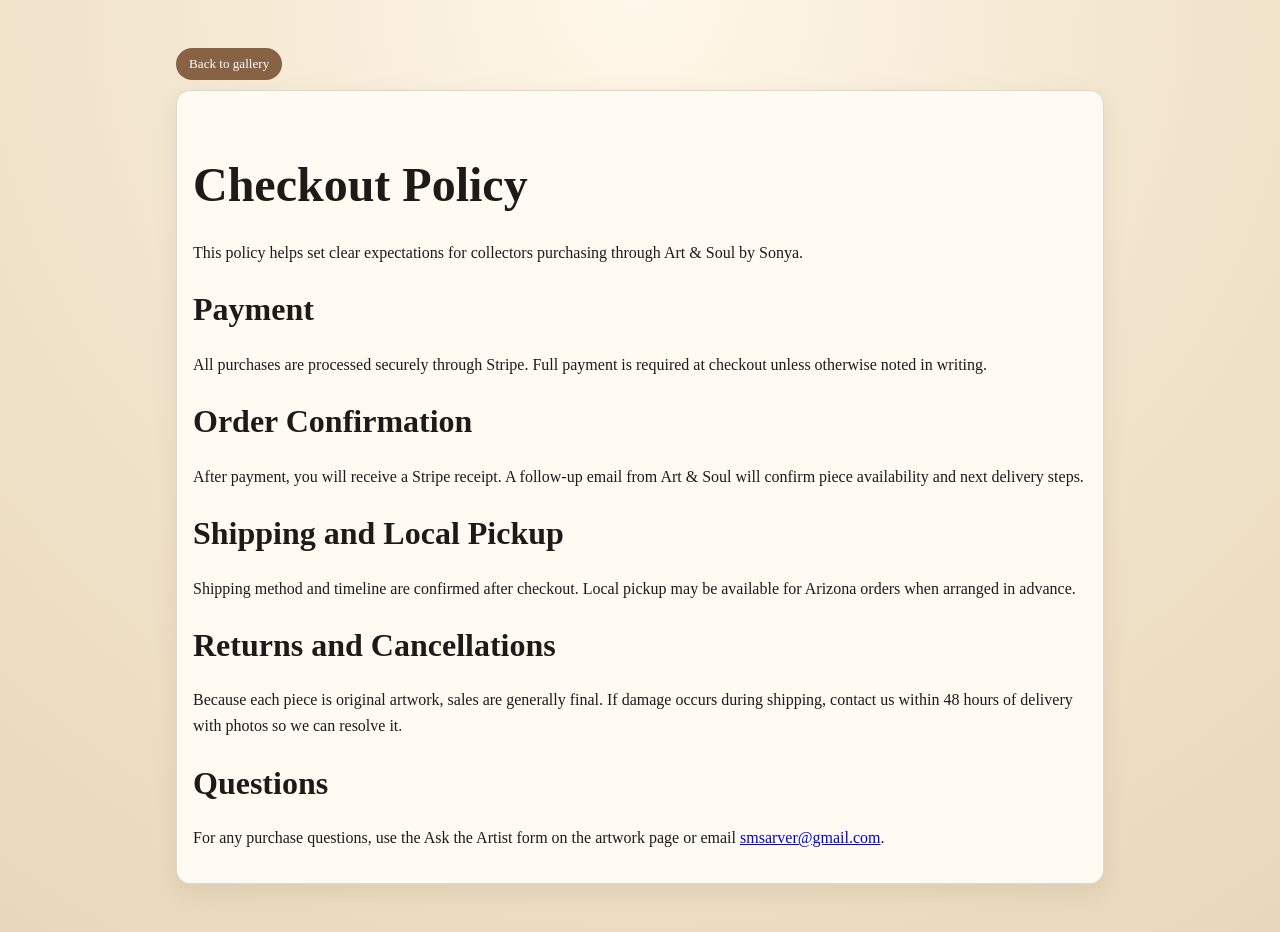
<file: checkout-policy.html>
<!doctype html>
<html lang="en">
<head>
  <meta charset="UTF-8" />
  <meta name="viewport" content="width=device-width, initial-scale=1.0" />
  <title>Checkout Policy - Art & Soul</title>
  <link rel="stylesheet" href="styles.css" />
</head>
<body>
  <main class="section">
    <a class="btn alt" href="index.html#artworks">Back to gallery</a>
    <article class="card policy-card">
      <h1>Checkout Policy</h1>
      <p>This policy helps set clear expectations for collectors purchasing through Art & Soul by Sonya.</p>

      <h2>Payment</h2>
      <p>All purchases are processed securely through Stripe. Full payment is required at checkout unless otherwise noted in writing.</p>

      <h2>Order Confirmation</h2>
      <p>After payment, you will receive a Stripe receipt. A follow-up email from Art & Soul will confirm piece availability and next delivery steps.</p>

      <h2>Shipping and Local Pickup</h2>
      <p>Shipping method and timeline are confirmed after checkout. Local pickup may be available for Arizona orders when arranged in advance.</p>

      <h2>Returns and Cancellations</h2>
      <p>Because each piece is original artwork, sales are generally final. If damage occurs during shipping, contact us within 48 hours of delivery with photos so we can resolve it.</p>

      <h2>Questions</h2>
      <p>For any purchase questions, use the Ask the Artist form on the artwork page or email <a href="mailto:smsarver@gmail.com">smsarver@gmail.com</a>.</p>
    </article>
  </main>
</body>
</html>
</file>
<file: styles.css>
:root {
  --sand: #e7d8bb;
  --clay: #b7865c;
  --sun: #f2b56b;
  --earth: #6f4b32;
  --night: #1f1a17;
  --paper: #fffaf2;
}

* { box-sizing: border-box; }
body {
  margin: 0;
  font-family: Georgia, "Times New Roman", serif;
  color: var(--night);
  background: radial-gradient(circle at top, #fff7e9 0%, #f2e4cc 50%, #e7d8bb 100%);
  line-height: 1.6;
}

.hero {
  min-height: 88vh;
  position: relative;
  display: grid;
  place-items: center;
  text-align: center;
  padding: 2rem;
  background:
    linear-gradient(to bottom, rgba(32, 20, 11, 0.25), rgba(32, 20, 11, 0.45)),
    linear-gradient(135deg, #a86b35 0%, #d8a66f 30%, #ebcf9f 65%, #7b5536 100%);
}

.overlay {
  position: absolute;
  inset: 0;
  background: radial-gradient(circle at 30% 20%, rgba(255, 245, 220, 0.5), transparent 45%);
}

.hero-content { position: relative; max-width: 760px; }
.hero-logo {
  display: block;
  width: min(560px, 92vw);
  margin: 0 auto 0.9rem;
  filter: drop-shadow(0 18px 38px rgba(32, 20, 11, 0.24));
}
h1 { font-size: clamp(1.8rem, 4vw, 3rem); margin-bottom: 0.2rem; }
.byline { margin-top: 0; font-style: italic; }
.tagline { font-size: 1.1rem; margin: 1rem 0 1.4rem; }
.brand-note {
  max-width: 42rem;
  margin: -0.35rem auto 1.4rem;
  color: rgba(255, 248, 237, 0.9);
  font-size: 0.98rem;
}
.returning { min-height: 1.5rem; font-style: italic; }

.section {
  max-width: 960px;
  margin: 0 auto;
  padding: 3rem 1rem;
}

.greeting { text-align: center; font-size: 1.12rem; }
h2 { margin-top: 0; font-size: clamp(1.4rem, 3vw, 2rem); }

.grid {
  display: grid;
  gap: 1rem;
}
.rooms { grid-template-columns: repeat(auto-fit, minmax(180px, 1fr)); }
.artworks { grid-template-columns: repeat(auto-fit, minmax(280px, 1fr)); }
.artworks {
  align-items: start;
}

.card {
  background: var(--paper);
  border: 1px solid rgba(111, 75, 50, 0.2);
  border-radius: 14px;
  padding: 1rem;
  box-shadow: 0 8px 24px rgba(54, 30, 15, 0.08);
}
.card.artwork {
  display: grid;
  grid-template-rows: 260px minmax(0, auto) auto;
  height: 100%;
}
#artwork-detail.card.artwork {
  display: block;
  height: auto;
  padding: 1rem;
}
.artwork-summary {
  display: flex;
  flex-direction: column;
  gap: 0.65rem;
  align-self: start;
}

.filter-bar {
  display: flex;
  align-items: center;
  flex-wrap: wrap;
  gap: 0.6rem;
  margin-bottom: 0.8rem;
}

.filter-bar select {
  border: 1px solid #ccb292;
  border-radius: 8px;
  padding: 0.4rem 0.6rem;
  background: #fffdf8;
  font: inherit;
}

.artwork h3 {
  margin: 0;
  line-height: 1.15;
}
.artworks .artwork h3 {
  min-height: 0;
}
.artwork-meta {
  display: flex;
  flex-direction: column;
  gap: 0.45rem;
  justify-content: start;
}
.artwork-meta .room,
.artwork-meta .status {
  margin: 0;
}
.artwork-image {
  width: 100%;
  border-radius: 10px;
  margin-bottom: 0.8rem;
  border: 1px solid rgba(111, 75, 50, 0.2);
  display: block;
}

/* Uniform gallery thumbnails */
.artworks .artwork-image {
  height: 260px;
  object-fit: contain;
  background: #f4ead8;
  margin-bottom: 0;
}

/* Larger detail image with safe max height */
#artwork-detail .artwork-image {
  width: 100%;
  max-height: 70vh;
  object-fit: contain;
  background: #f4ead8;
}
#artwork-detail h1 {
  margin: 0 0 0.45rem;
  line-height: 1.1;
}
#artwork-detail .room,
#artwork-detail .status,
#artwork-detail .whisper,
#artwork-detail p {
  margin-top: 0;
}
#artwork-detail .room {
  margin-bottom: 0.45rem;
}
#artwork-detail .status {
  margin-bottom: 0.75rem;
}
#artwork-detail .whisper {
  margin-bottom: 0.75rem;
  font-size: 1.05rem;
}
#artwork-detail > p {
  margin-bottom: 0.9rem;
}
#artwork-detail .actions {
  margin-top: 1rem;
  margin-bottom: 1rem;
}
.artwork-gallery {
  margin-bottom: 0.9rem;
}
.artwork-image-main {
  margin-bottom: 0.7rem;
}
.artwork-thumbs {
  display: grid;
  grid-template-columns: repeat(auto-fit, minmax(84px, 1fr));
  gap: 0.55rem;
}
.thumb-btn {
  border: 1px solid rgba(111, 75, 50, 0.22);
  border-radius: 10px;
  padding: 0;
  background: #fffdf8;
  overflow: hidden;
  cursor: pointer;
}
.zoomable-image {
  cursor: zoom-in;
}
.zoom-hint {
  margin: 0.45rem 0 0;
  color: rgba(111, 75, 50, 0.82);
  font-size: 0.8rem;
  font-style: italic;
}
.artworks .zoom-hint {
  margin-top: 0.55rem;
}
.thumb-btn img {
  width: 100%;
  aspect-ratio: 1;
  object-fit: cover;
  display: block;
}
.thumb-btn.is-active {
  border-color: var(--earth);
  box-shadow: 0 0 0 2px rgba(111, 75, 50, 0.15);
}
#artwork-detail .thumb-btn img {
  height: 100%;
  min-height: 0;
}
.artwork-image-fallback {
  display: grid;
  place-items: center;
  min-height: 220px;
  margin-bottom: 0.8rem;
  border: 1px dashed rgba(111, 75, 50, 0.35);
  border-radius: 10px;
  background:
    linear-gradient(135deg, rgba(231, 216, 187, 0.9), rgba(255, 250, 242, 0.9)),
    radial-gradient(circle at top left, rgba(242, 181, 107, 0.18), transparent 45%);
  color: var(--earth);
  text-align: center;
  padding: 1rem;
}
.artworks .artwork-image-fallback {
  min-height: 260px;
  margin-bottom: 0;
}
#artwork-detail .artwork-image-fallback {
  min-height: 360px;
}
.room {
  display: inline-block;
  margin: 0;
  padding: 0.15rem 0.5rem;
  border-radius: 999px;
  border: 1px solid rgba(111, 75, 50, 0.25);
  font-size: 0.78rem;
  letter-spacing: 0.02em;
  line-height: 1.2;
}
.whisper {
  color: var(--earth);
  font-style: italic;
  margin: 0;
  line-height: 1.5;
}
.artworks .whisper {
  min-height: 0;
}
.price-line {
  min-height: 0;
  margin: 0;
}
.status {
  display: inline-block;
  margin: 0;
  padding: 0.15rem 0.5rem;
  border-radius: 999px;
  font-size: 0.75rem;
  letter-spacing: 0.02em;
  line-height: 1.2;
}
.status-available { background: #e6f5ea; color: #1f6b35; }
.status-reserved { background: #fff3d6; color: #8a5a00; }
.status-sold { background: #fbe3e3; color: #8d2424; }
.status-archive { background: #ececec; color: #555; }

.btn {
  display: inline-block;
  border: 0;
  border-radius: 999px;
  background: var(--earth);
  color: #fff;
  text-decoration: none;
  padding: 0.52rem 0.82rem;
  cursor: pointer;
  font-size: 0.82rem;
  line-height: 1.2;
}

.btn:hover { background: #5f3d27; }
.btn.alt { background: #886245; margin-bottom: 0.6rem; }
.actions {
  margin-top: auto;
  padding-top: 0.5rem;
  display: grid;
  grid-template-columns: repeat(2, minmax(0, 1fr));
  gap: 0.6rem;
}
.artworks .actions {
  min-height: 0;
}
.artworks .actions .btn {
  min-width: 0;
  width: 100%;
  text-align: center;
  display: flex;
  align-items: center;
  justify-content: center;
  height: 100%;
}
.artworks .policy-link {
  display: inline-block;
  margin-top: 0.2rem;
}

.policy-link {
  color: var(--earth);
  font-size: 0.86rem;
}

.policy-link:hover {
  color: #5f3d27;
}

.policy-card h2 {
  margin-top: 1.2rem;
  margin-bottom: 0.2rem;
}

.ask-form {
  border-top: 1px dashed rgba(111, 75, 50, 0.3);
  margin-top: 1rem;
  padding-top: 0.8rem;
}
#artwork-detail .ask-form {
  margin-top: 1.4rem;
  padding-top: 1rem;
}

label { display: block; margin-bottom: 0.6rem; }
input, textarea {
  width: 100%;
  margin-top: 0.25rem;
  border: 1px solid #ccb292;
  border-radius: 8px;
  padding: 0.5rem;
  font: inherit;
  background: #fffdf8;
}

.success {
  color: #2f6b3b;
  font-size: 0.92rem;
  min-height: 1.3rem;
  margin-top: 0.5rem;
}

.empty-state {
  text-align: center;
  padding: 2rem 1rem;
}

.image-lightbox {
  position: fixed;
  inset: 0;
  z-index: 1000;
  display: grid;
  place-items: center;
  padding: 3.75rem 0.8rem 0.8rem;
  background: rgba(24, 17, 12, 0.88);
  overflow: auto;
}
.image-lightbox[hidden] {
  display: none;
}
.image-lightbox-figure {
  margin: 0;
  display: grid;
  gap: 0.75rem;
  justify-items: center;
}
.image-lightbox-img {
  max-width: min(1400px, 98vw);
  max-height: 88vh;
  border-radius: 14px;
  background: #f4ead8;
  box-shadow: 0 20px 48px rgba(0, 0, 0, 0.3);
  touch-action: manipulation;
}
.image-lightbox-caption {
  max-width: min(900px, 92vw);
  color: rgba(255, 248, 237, 0.92);
  text-align: center;
  font-size: 0.95rem;
}
.image-lightbox-close {
  position: absolute;
  top: 1rem;
  right: 1rem;
  border: 0;
  border-radius: 999px;
  background: var(--paper);
  color: var(--earth);
  padding: 0.55rem 0.9rem;
  font: inherit;
  cursor: pointer;
}
.image-lightbox-close:hover {
  background: #fff;
}
.image-lightbox-nav {
  position: absolute;
  top: 50%;
  transform: translateY(-50%);
  border: 0;
  border-radius: 999px;
  background: rgba(255, 250, 242, 0.92);
  color: var(--earth);
  padding: 0.7rem 0.9rem;
  font: inherit;
  cursor: pointer;
  box-shadow: 0 10px 26px rgba(0, 0, 0, 0.18);
}
.image-lightbox-prev {
  left: 1rem;
}
.image-lightbox-next {
  right: 1rem;
}
.image-lightbox-nav:hover {
  background: #fff;
}
body.lightbox-open {
  overflow: hidden;
}

.footer { text-align: center; font-style: italic; }

@media (max-width: 700px) {
  .hero {
    min-height: 72vh;
    padding: 1.5rem 1rem;
  }

  .hero-content {
    max-width: 100%;
  }

  .hero-logo {
    width: min(460px, 94vw);
    margin-bottom: 0.75rem;
  }

  .tagline {
    font-size: 1rem;
  }

  .brand-note {
    font-size: 0.94rem;
  }

  .section {
    padding: 2.2rem 1rem;
  }

  .filter-bar {
    align-items: stretch;
  }

  .filter-bar label {
    width: 100%;
    margin-bottom: 0;
  }

  .filter-bar select {
    width: 100%;
    min-height: 44px;
  }

  .artworks {
    grid-template-columns: 1fr;
  }

  .card {
    padding: 0.9rem;
  }

  .card.artwork {
    display: flex;
    flex-direction: column;
    grid-template-rows: none;
  }

  .actions {
    flex-direction: column;
    align-items: stretch;
  }

  .actions .btn,
  .ask-form .btn,
  main > .btn.alt {
    width: 100%;
    text-align: center;
  }

  .actions {
    grid-template-columns: 1fr;
  }

  .actions .policy-link {
    width: auto;
  }

  .artworks .whisper,
  .artworks .artwork h3,
  .artworks .actions,
  .price-line {
    min-height: 0;
  }

  .artwork-summary {
    display: flex;
    flex-direction: column;
  }

  .ask-form input,
  .ask-form textarea {
    font-size: 16px;
  }

  #artwork-detail .artwork-image {
    max-height: 52vh;
  }

  .artwork-thumbs {
    grid-template-columns: repeat(4, minmax(0, 1fr));
  }

  .image-lightbox {
    padding-top: 4.6rem;
  }

  .image-lightbox-nav {
    top: auto;
    bottom: 1rem;
    transform: none;
    padding: 0.65rem 0.8rem;
  }

  .image-lightbox-prev {
    left: 1rem;
  }

  .image-lightbox-next {
    right: 1rem;
  }
}

@media (max-width: 420px) {
  .hero {
    min-height: 68vh;
  }

  h1 {
    font-size: 1.9rem;
  }

  .artworks .artwork-image,
  .artworks .artwork-image-fallback {
    height: 220px;
    min-height: 220px;
  }
}
</file>
